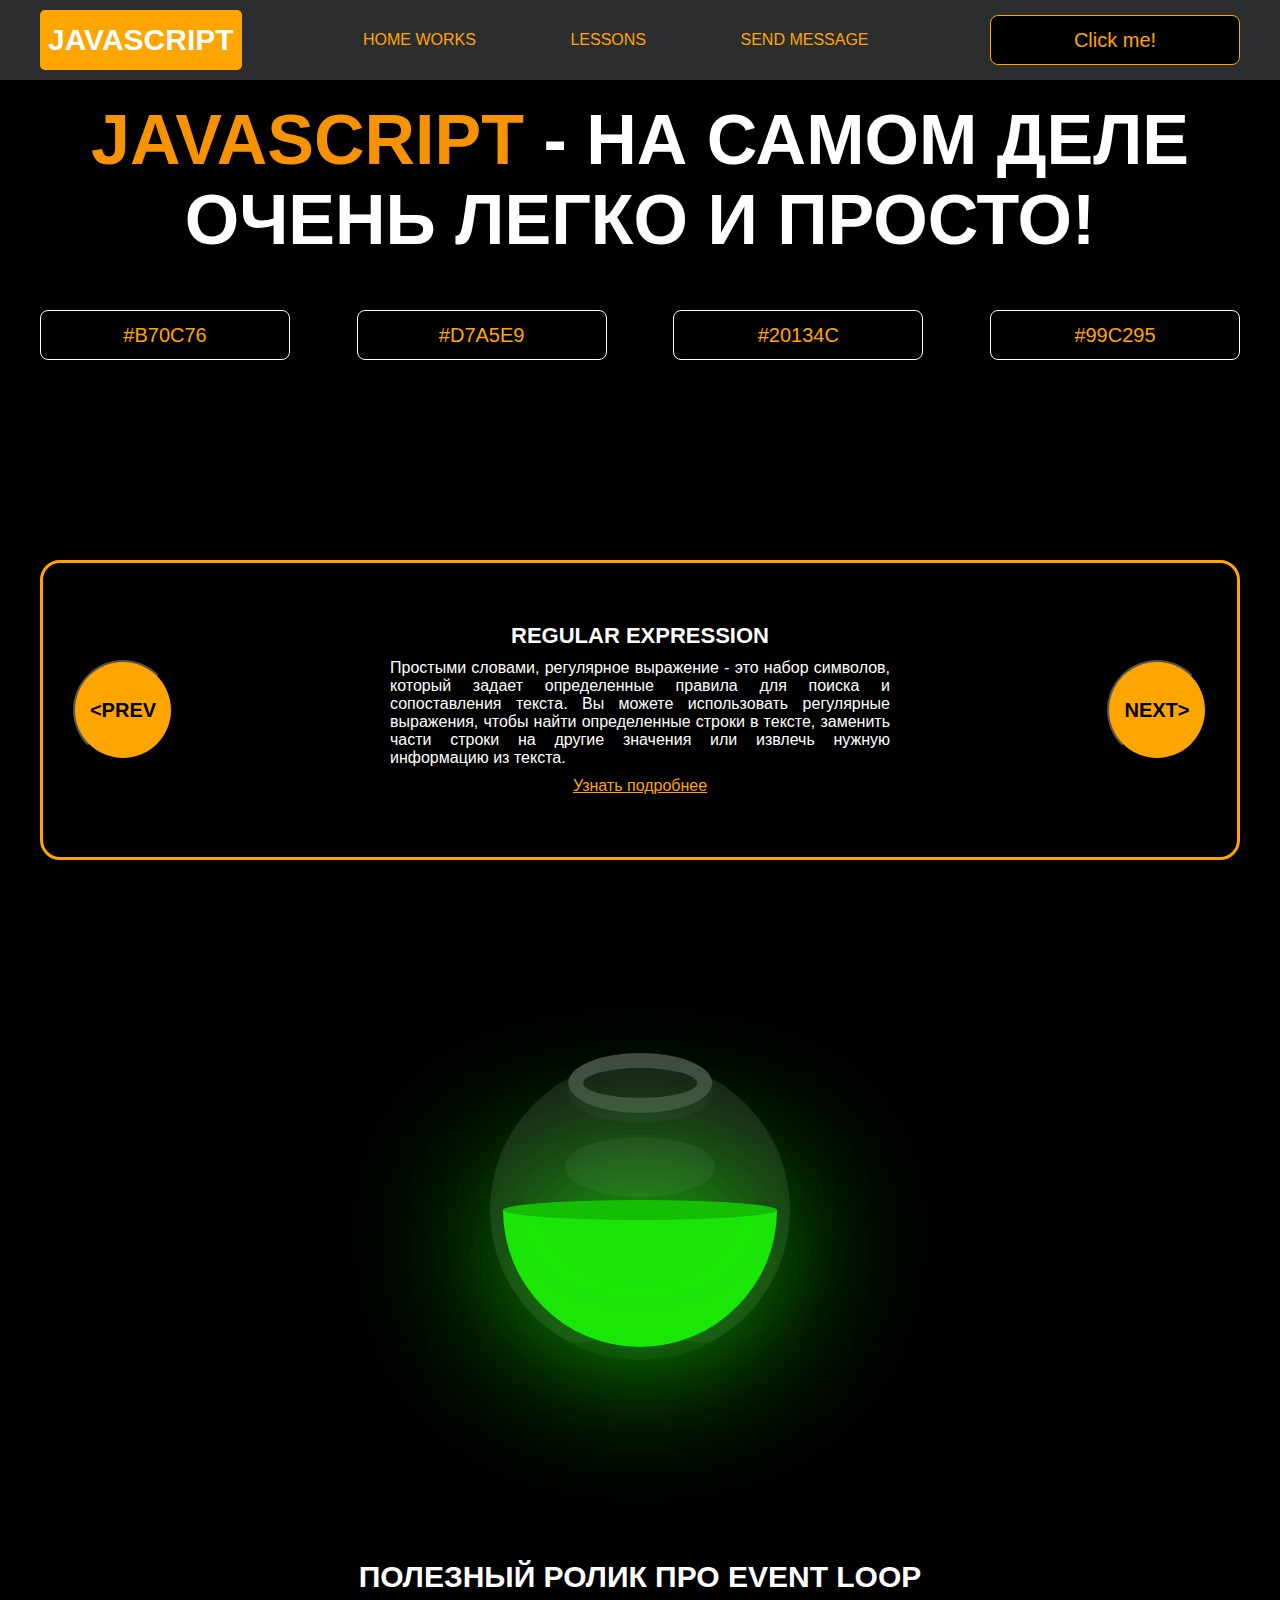
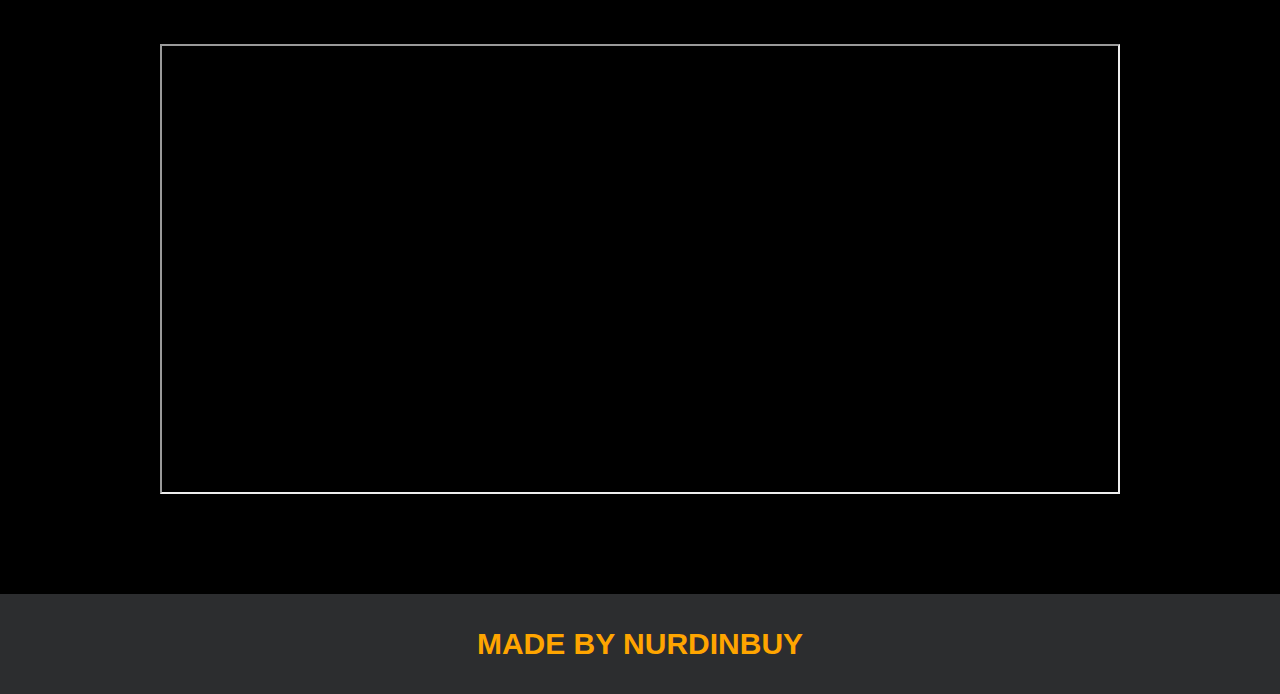
<file: project/index.html>
<!DOCTYPE html>
<html lang="en">
<head>
    <meta charset="UTF-8">
    <title>Java Script</title>
    <link rel="stylesheet" href="css/style.css">
    <link rel="stylesheet" href="css/core.css">
</head>
<body>

<div class="wrapper">
    <div class="header">
        <div class="container">
            <div class="inner_header">
                <a href="index.html">
                    <div class="logotype">
                        <h2>JavaScript</h2>
                    </div>
                </a>
                <ul class="menu">
                    <li class="menu_link">
                        <a href="pages/home_works.html">Home Works</a>
                    </li>
                    <li class="menu_link">
                        <a href="pages/lessons.html">Lessons</a>
                    </li>
                    <li class="menu_link">
                        <a href="https://t.me/nurdinbuy16" target="_blank">Send message</a>
                    </li>
                </ul>
                <button class="btn" id="btn-get">Click me!</button>
            </div>
        </div>
    </div>

    <div class="main_block">
        <div class="container">
            <div class="inner_main">
                <h1><strong id="js-color">JavaScript</strong> - на самом деле очень легко и просто!</h1>
                <div class="colors-buttons">
                    <button class="btn btn-color"></button>
                    <button class="btn btn-color"></button>
                    <button class="btn btn-color"></button>
                    <button class="btn btn-color"></button>
                </div>
            </div>
        </div>
    </div>

    <div class="slider_block">
        <div class="container">
            <div class="inner_slider">
                <div class="slider">
                    <button class="btn-slide" id="prev">&lt;prev</button>
                    <div class="slide active_slide">
                        <div class="slide_card">
                            <h3>regular expression</h3>
                            <p>Простыми словами, регулярное выражение - это набор символов, который задает определенные правила для поиска и сопоставления текста. Вы можете использовать регулярные выражения, чтобы найти определенные строки в тексте, заменить части строки на другие значения или извлечь нужную информацию из текста.</p>
                            <a href="https://developer.mozilla.org/ru/docs/Web/JavaScript/Guide/Regular_expressions" target="_blank">Узнать подробнее</a>
                        </div>
                    </div>
                    <div class="slide">
                        <div class="slide_card">
                            <h3>recursion</h3>
                            <p>Простыми словами, рекурсия - это, когда функция делает повторяющиеся вызовы самой себя для решения задачи, пока не достигнет определенного условия выхода из рекурсии.</p>
                            <a href="https://learn.javascript.ru/recursion" target="_blank">Узнать подробнее</a>
                        </div>
                    </div>
                    <div class="slide">
                        <div class="slide_card">
                            <h3>json</h3>
                            <p>Простыми словами, JSON - это способ представления данных в виде текста, чтобы они могли быть легко поняты и использованы различными программами. Он использует простые правила для описания объектов и массивов, а также для представления простых типов данных, таких как строки, числа, логические значения и т.д.</p>
                            <a href="https://developer.mozilla.org/ru/docs/Learn/JavaScript/Objects/JSON" target="_blank">Узнать подробнее</a>
                        </div>
                    </div>
                    <div class="slide">
                        <div class="slide_card">
                            <h3>event loop</h3>
                            <p>Простыми словами, event loop похож на дежурного, который непрерывно проверяет, произошло ли какое-либо событие, и реагирует на него, когда оно происходит. Он имеет список задач, которые нужно выполнить, и он перебирает этот список событий одно за другим, обрабатывая каждое событие, когда оно наступает.</p>
                            <a href="https://highload.today/kak-ustroen-event-loop-v-javascript-parallelnaya-model-i-tsikl-sobytij/" target="_blank">Узнать подробнее</a>
                        </div>
                    </div>
                    <button class="btn-slide" id="next">next&gt;</button>
                </div>
            </div>
        </div>
    </div>

    <div class="bottle">
        <div class="container">
            <div class="bottle_inner">
                <a href="pages/monster.html">
                    <div class="bowl">
                        <div class="shadow"></div>
                        <div class="liquid"></div>

                    </div>
                </a>
            </div>
        </div>
    </div>

    <div class="block_video">
        <div class="container">
            <h3>Полезный ролик про Event Loop</h3>
            <div class="inner_block_video">
                <iframe width="80%" height="450" src="https://www.youtube.com/embed/zDlg64fsQow" title="YouTube video player" allow="autoplay; clipboard-write; encrypted-media; gyroscope; picture-in-picture; web-share" allowfullscreen></iframe>
            </div>
        </div>
    </div>

    <div class="footer">
        <div class="container">
            <a href="https://www.instagram.com/nurdinbuy/" target="_blank">
                <div class="inner_footer">
                    <h2>Made by NurDinBuy</h2>
                </div>
            </a>
        </div>
    </div>
</div>

<div class="modal">
    <div class="modal_dialog">
        <div class="modal_content">
            <form action="#">
                <div class="modal_close">&#10006;</div>
                <div class="modal_title">Мы свяжемся с вами как можно быстрее!</div>
                <label>
                    <input
                        required
                        placeholder="Ваше имя"
                        name="name"
                        type="text"
                        class="modal_input"
                    >
                </label>
                <label>
                    <input
                        required
                        placeholder="Ваш номер телефона"
                        name="phone"
                        type="text"
                        class="modal_input"
                    >
                </label>
                <button class="btn btn_dark btn_min">Перезвонить мне</button>
            </form>
        </div>
    </div>
</div>

</body>
<script src="js/main.js"></script>
<script src="js/modal.js"></script>
</html>
</file>
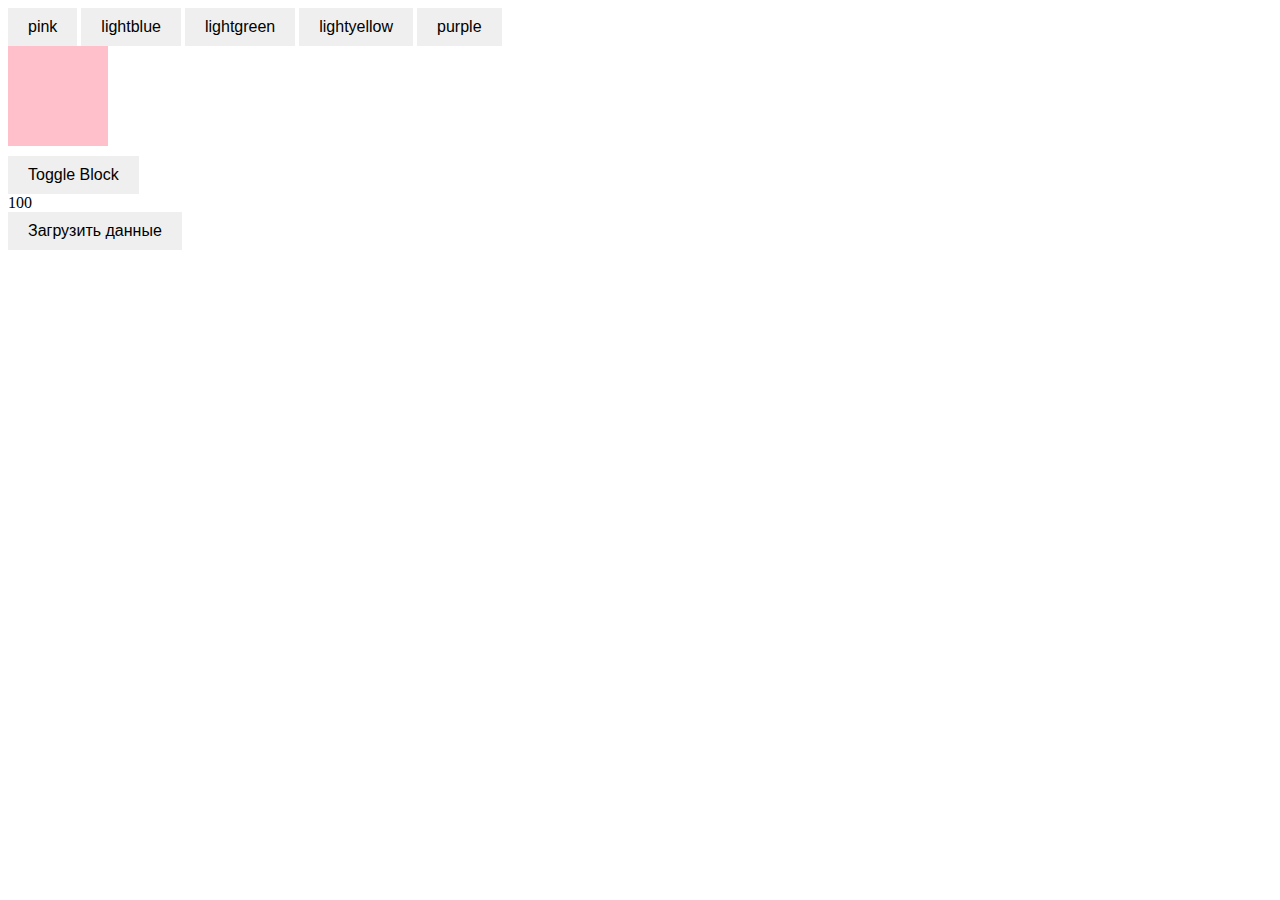
<file: test2/index.html>
<!DOCTYPE html>
<html lang="ru">
<head>
    <meta charset="UTF-8">
    <meta name="viewport" content="width=device-width, initial-scale=1.0">
    <title>Test2</title>
    <link rel="stylesheet" href="styles.css">
</head>
<body>
<!-- вопрос4 -->
<div>
    <button>pink</button>
    <button>lightblue</button>
    <button>lightgreen</button>
    <button>lightyellow</button>
    <button>purple</button>
</div>
<!-- вопрос5 -->
<div id="toggleBlock"></div>
<button id="toggleButton">Toggle Block</button>
<!-- вопрос6 -->
<div id="counter">0</div>

<!-- вопрос7 -->
<button id="loadDataButton">Загрузить данные</button>

<script src="script.js"></script>
</body>
</html>
</file>
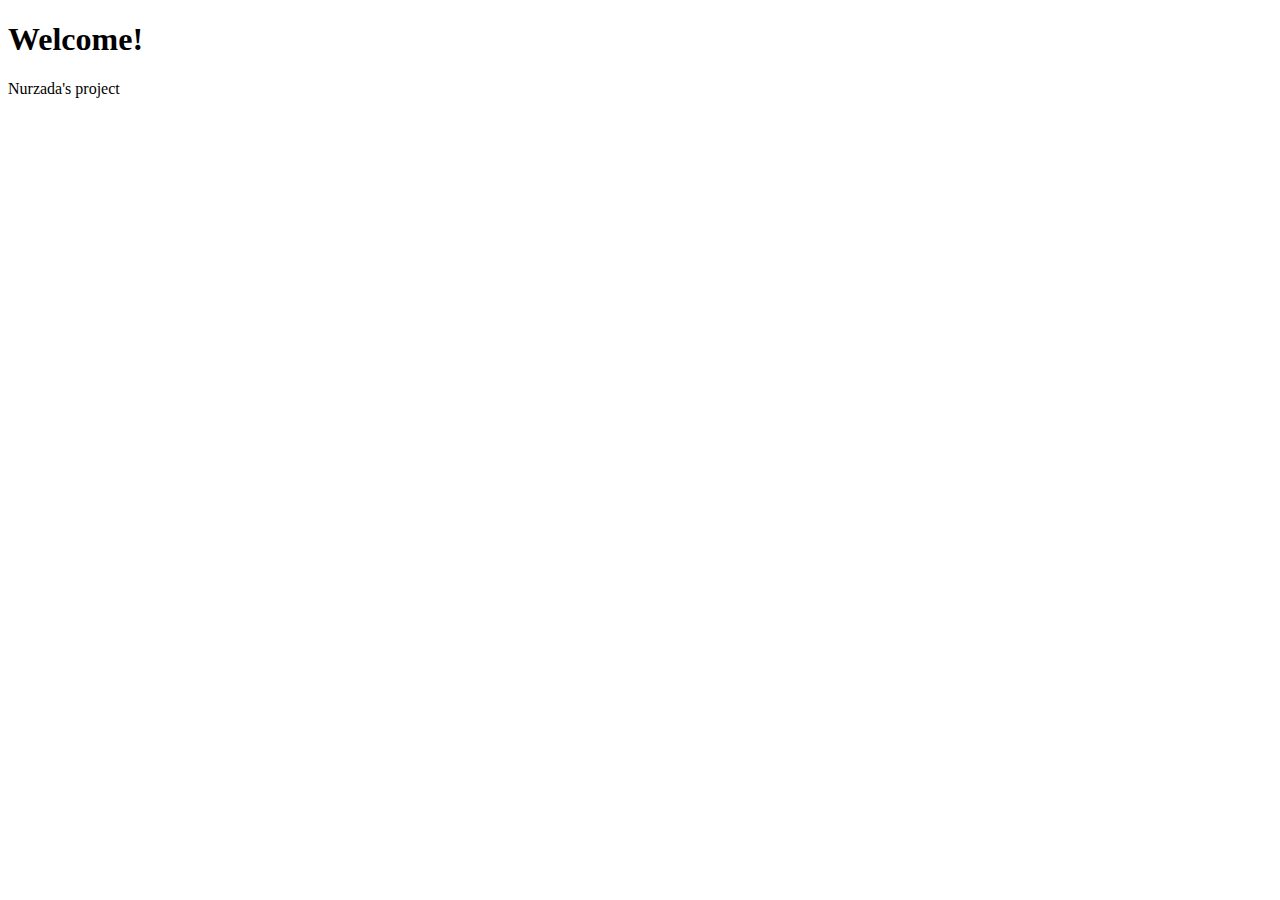
<file: project/pages/cards.html>
<!DOCTYPE html>
<html lang="ru">
<head>
    <meta charset="UTF-8">
    <meta name="viewport" content="width=device-width, initial-scale=1.0">
    <title>Карточки с Fetch</title>
    <link rel="stylesheet" href="../css/style.css">
</head>
<body>

<header>
    <h1>Welcome!</h1>
</header>

<main>
    <div id="cards-container"></div>
</main>

<footer>
    <p>Nurzada's project</p>
</footer>

<script src="../js/script.js"></script>
</body>
</html>
</file>
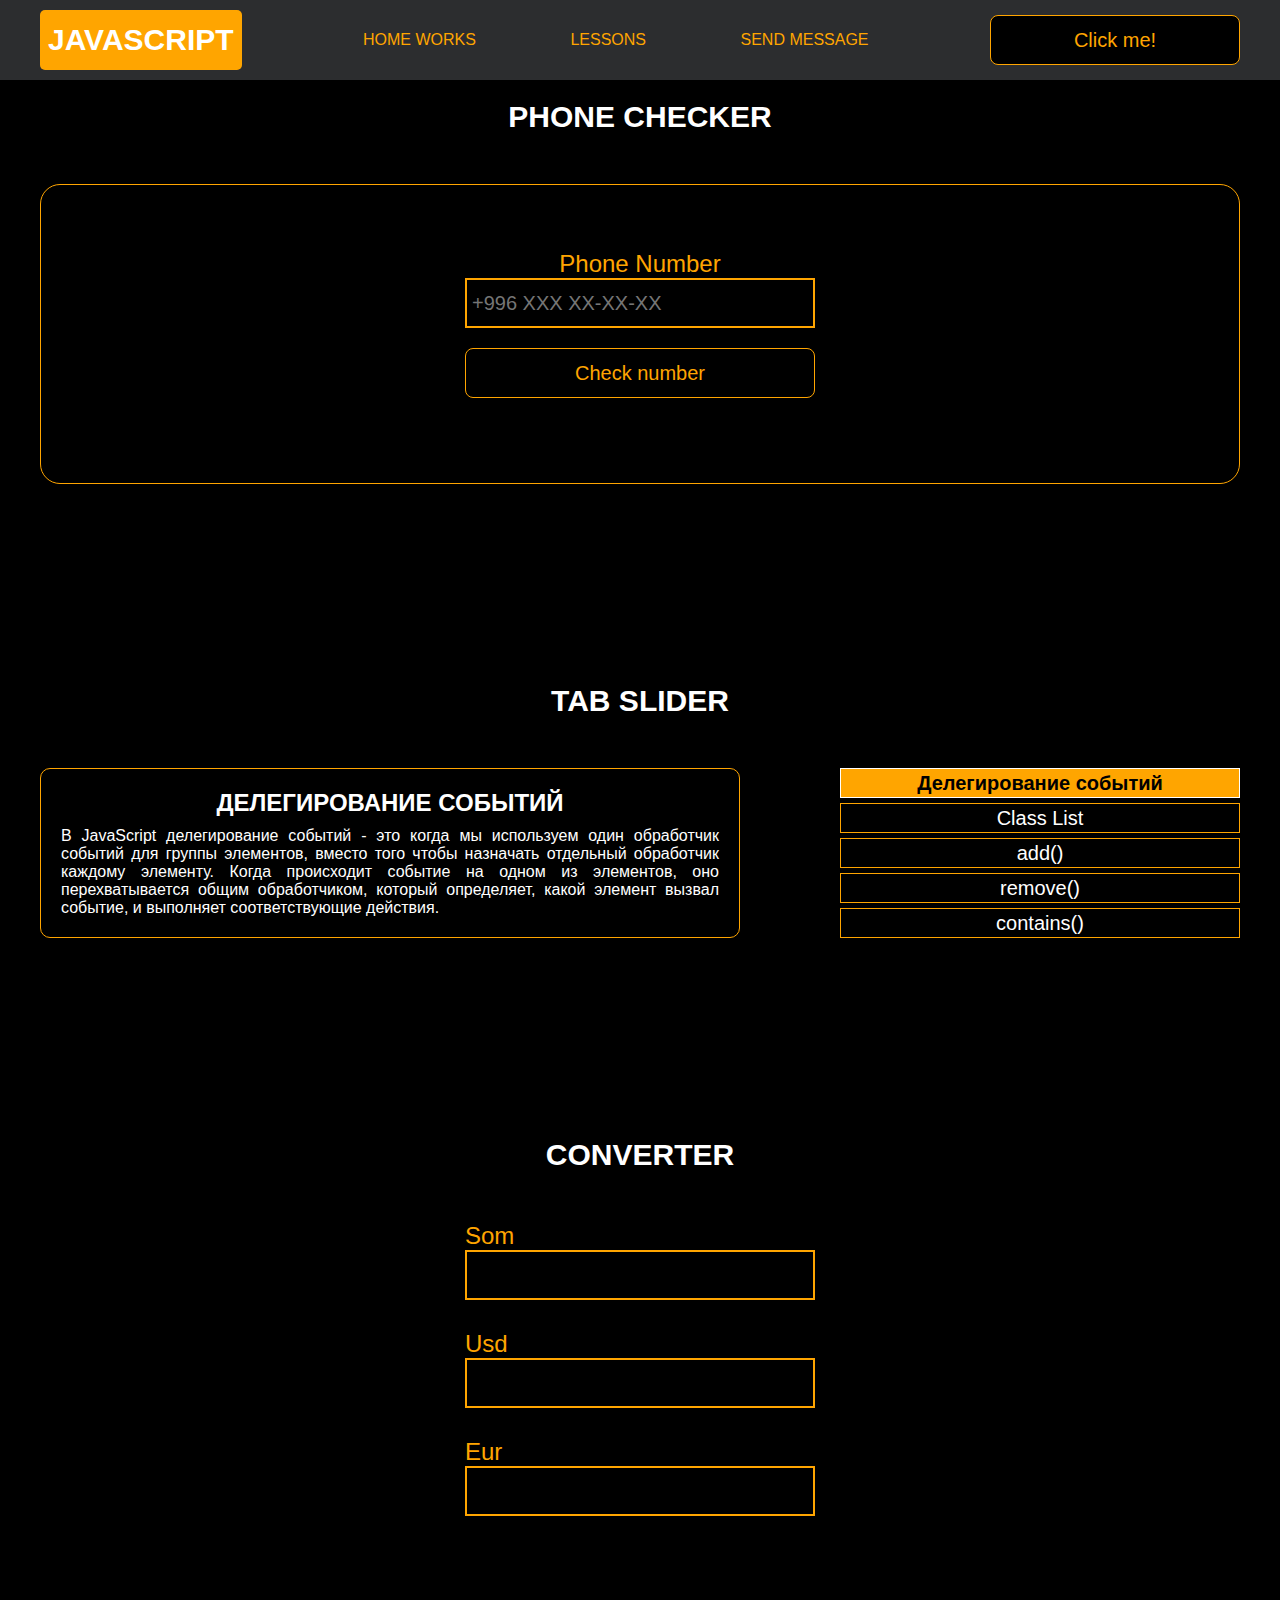
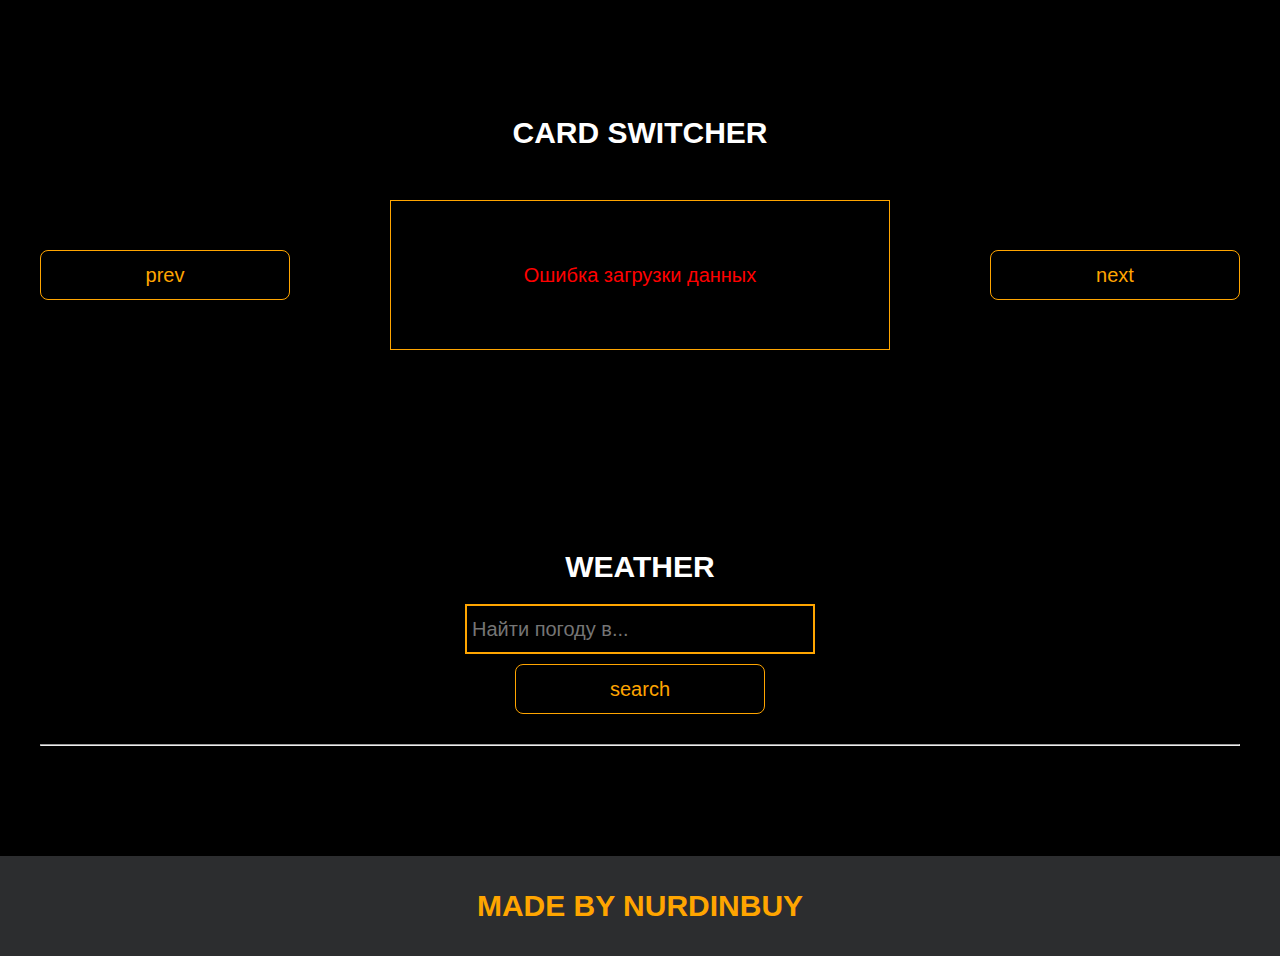
<file: project/pages/lessons.html>
<!DOCTYPE html>
<html lang="en">
<head>
    <meta charset="UTF-8">
    <title>Lessons</title>
    <link rel="stylesheet" href="../css/style.css">
    <link rel="stylesheet" href="../css/core.css">
    <link rel="stylesheet" href="../css/lessons.css">
</head>
<body>

<div class="wrapper">
    <div class="header">
        <div class="container">
            <div class="inner_header">
                <a href="../index.html">
                    <div class="logotype">
                        <h2>Java<span>Script</span></h2>
                    </div>
                </a>
                <ul class="menu">
                    <li class="menu_link">
                        <a href="../pages/home_works.html">Home Works</a>
                    </li>
                    <li class="menu_link">
                        <a href="../pages/lessons.html">Lessons</a>
                    </li>
                    <li class="menu_link">
                        <a href="https://t.me/NurDinBuy16" target="_blank">Send message</a>
                    </li>
                </ul>
                <button class="btn" id="btn-get">Click me!</button>
            </div>
        </div>
    </div>

    <div class="phone_block">
        <div class="container">
            <h3>Phone checker</h3>
            <div class="inner_phone_block">
                <div class="form_phone">
                    <label for="phone_input">Phone Number</label>
                    <input type="text" id="phone_input" placeholder="+996 XXX XX-XX-XX">
                    <button class="btn" id="phone_button">Check number</button>
                    <span class="checker" id="phone_result"></span>
                </div>
            </div>
        </div>
    </div>

    <div class="tab_slider">
        <div class="container">
            <h3>tab slider</h3>
            <div class="inner_tab_slider">
                <div class="tab_contents_block">

                    <div class="tab_content_block">
                        <h4>Делегирование событий</h4>
                        <p>В JavaScript делегирование событий - это когда мы используем один обработчик событий для
                            группы элементов, вместо того чтобы назначать отдельный обработчик каждому элементу. Когда
                            происходит событие на одном из элементов, оно перехватывается общим обработчиком, который
                            определяет, какой элемент вызвал событие, и выполняет соответствующие действия.</p>
                    </div>
                    <div class="tab_content_block">
                        <h4>classList</h4>
                        <p>classList в JavaScript - это свойство, которое позволяет нам работать с классами элемента
                            HTML. С помощью classList мы можем добавлять, удалять или проверять наличие классов у
                            элемента. Допустим, у нас есть элемент на веб-странице, и мы хотим изменить его классы с
                            помощью JavaScript. Вместо того чтобы обращаться напрямую к атрибуту class, мы можем
                            использовать свойство classList этого элемента. </p>
                    </div>
                    <div class="tab_content_block">
                        <h4>add()</h4>
                        <p>Метод add позволяет добавить новый класс к списку классов элемента. Например,
                            element.classList.add('new-class') добавит класс с именем "new-class" к элементу.</p>
                    </div>
                    <div class="tab_content_block">
                        <h4>remove()</h4>
                        <p>Метод remove позволяет удалить класс из списка классов элемента. Например,
                            element.classList.remove('old-class') удалит класс с именем "old-class" из элемента.</p>
                    </div>
                    <div class="tab_content_block">
                        <h4>contains()</h4>
                        <p>Метод contains позволяет проверить, содержит ли элемент определенный класс. Он возвращает
                            true, если класс присутствует, и false, если его нет. Например,
                            element.classList.contains('highlight') вернет true, если у элемента есть класс
                            "highlight".</p>
                    </div>

                    <div class="tab_content_items">
                        <div class="tab_content_item tab_content_item_active">Делегирование событий</div>
                        <div class="tab_content_item">Class List</div>
                        <div class="tab_content_item">add()</div>
                        <div class="tab_content_item">remove()</div>
                        <div class="tab_content_item">contains()</div>
                    </div>

                </div>
            </div>
        </div>
    </div>

    <div class="converter">
        <div class="container">
            <h3>CONVERTER</h3>
            <div class="inner_converter">
                <div class="som">
                    <label for="som">Som</label>
                    <input type="number" id="som">
                </div>
                <div class="usd">
                    <label for="usd">Usd</label>
                    <input type="number" id="usd">
                </div>
                <div class="eur">
                    <label for="eur">Eur</label>
                    <input type="number" id="eur">
                </div>
            </div>
        </div>
    </div>

    <div class="card_switcher">
        <div class="container">
            <h3>Card Switcher</h3>
            <div class="inner_card_switcher">
                <button class="btn" id="btn-prev">prev</button>
                <div class="card"></div>
                <button class="btn" id="btn-next">next</button>
            </div>
        </div>
    </div>

    <div class="weather">
        <div class="container">
            <h3>WEATHER</h3>
            <div class="inner_weather">
                <div>
                    <label>
                        <input type="text" class="cityName" placeholder="Найти погоду в...">
                    </label>
                    <button class="btn" id="search">search</button>
                </div>
                <div>
                    <span class="city"></span>
                    <hr/>
                    <span class="temp"></span>
                </div>
            </div>
        </div>
    </div>

    <div class="footer">
        <div class="container">
            <a href="https://www.instagram.com/nurdinbuy/" target="_blank">
                <div class="inner_footer">
                    <h2>Made by NurDinBuy</h2>
                </div>
            </a>
        </div>
    </div>
</div>

<div class="modal">
    <div class="modal_dialog">
        <div class="modal_content">
            <form action="#">
                <div class="modal_close">&#10006;</div>
                <div class="modal_title">Мы свяжемся с вами как можно быстрее!</div>
                <label>
                    <input required placeholder="Ваше имя" name="name" type="text" class="modal_input">
                </label>
                <label>
                    <input required placeholder="Ваш номер телефона" name="phone" class="modal_input">
                </label>
                <button class="btn btn_dark btn_min">Перезвонить мне</button>
            </form>
        </div>
    </div>
</div>

</body>
<script src="../js/lesson.js"></script>
<script src="../js/modal.js"></script>
</html>
</file>
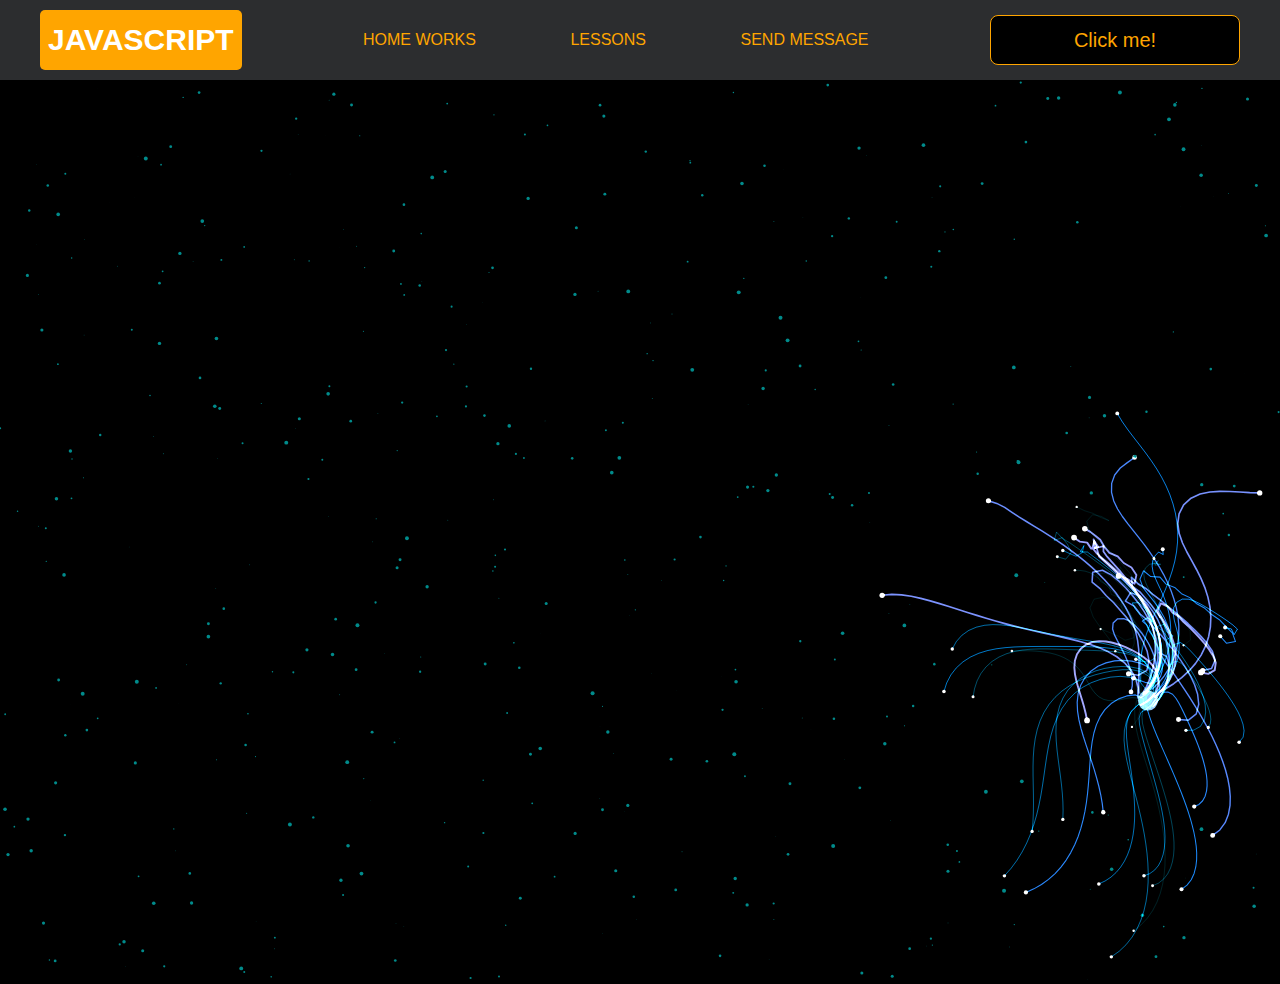
<file: project/pages/monster.html>
<!DOCTYPE html>
<html lang="en">
<head>
    <meta charset="UTF-8">
    <title>Monster</title>
    <link rel="stylesheet" href="../css/style.css">
    <link rel="stylesheet" href="../css/core.css">
    <link rel="stylesheet" href="../css/monster.css">
</head>
<body>
<div class="wrapper">
    <div class="header">
        <div class="container">
            <div class="inner_header">
                <a href="../index.html">
                    <div class="logotype">
                        <h2>Java<span>Script</span></h2>
                    </div>
                </a>
                <ul class="menu">
                    <li class="menu_link">
                        <a href="../pages/home_works.html">Home Works</a>
                    </li>
                    <li class="menu_link">
                        <a href="../pages/lessons.html">Lessons</a>
                    </li>
                    <li class="menu_link">
                        <a href="https://t.me/NurDinBuy16" target="_blank">Send message</a>
                    </li>
                </ul>
                <button class="btn" id="btn-get">Click me!</button>
            </div>
        </div>
    </div>
</div>
<canvas id="canvas"></canvas>

<div class="modal">
    <div class="modal_dialog">
        <div class="modal_content">
            <form action="#">
                <div class="modal_close">&times;</div>
                <div class="modal_title">Мы свяжемся с вами как можно быстрее!</div>
                <label>
                    <input required placeholder="Ваше имя" name="name" type="text" class="modal_input">
                </label>
                <label>
                    <input required placeholder="Ваш номер телефона" name="phone" class="modal_input">
                </label>
                <button class="btn btn_dark btn_min">Перезвонить мне</button>
            </form>
        </div>
    </div>
</div>

</body>
<script src="../js/monster.js"></script>
<script src="../js/modal.js"></script>
</html>
</file>
<file: project/css/style.css>
/* HEADER */

.header {
    height: 80px;
    background: #2c2d2f;
    display: flex;
    align-items: center;
    width: 100%;
    position: fixed;
    top: 0;
    z-index: 2;
}

.inner_header {
    height: 100%;
    display: flex;
    align-items: center;
    justify-content: space-between;
}

/* LOGOTYPE */

.logotype {
    display: flex;
    align-items: center;
    justify-content: center;
    font-size: 22px;
    height: 60px;
    width: fit-content;
    background: var(--orange);
    padding: 8px;
    color: white;
    border-radius: 5px;
    cursor: pointer;
}

/* HEADER MENU */

.menu {
    display: flex;
    justify-content: space-around;
    width: 600px;
}

.menu_link a {
    color: var(--orange);
    text-transform: uppercase;
}

.menu_link a:hover {
    text-decoration: underline;
}

/* MAIN BLOCK */

.main_block {
    padding: 100px 0;
    background: black;
}

/* BUTTONS COLOR PICKER */

.colors-buttons {
    display: flex;
    justify-content: space-between;
    margin-top: 50px;
}

.btn-color {
    border-radius: 20px;
    border-color: white !important;
}

/* FOOTER */

.footer {
    background: #2c2d2f;
    width: 100%;
}

.inner_footer {
    display: flex;
    align-items: center;
    justify-content: center;
    height: 100px;
}

.footer h2 {
    text-transform: uppercase;
    color: var(--orange);
    font-weight: 600;
}


/* SLIDER BLOCK */

.slider_block {
    padding: 100px 0;
    background: black;
}

.slider {
    position: relative;
    width: 100%;
    height: 300px;
    overflow: hidden;
    border: 3px solid var(--orange);
    border-radius: 20px;
    display: flex;
    align-items: center;
    justify-content: space-between;
    padding: 0 30px;
}

.slide {
    position: absolute;
    top: 60px;
    left: 0;
    width: 100%;
    height: 100%;
    display: none;
    transition: opacity 0.5s ease-in-out;
}

.slide_card {
    color: white;
    margin: 0 auto;
    width: 500px;
    text-align: center;
}

.slide_card h3 {
    color: white;
    text-transform: uppercase;
    font-size: 22px;
}

.slide_card p {
    font-size: 16px;
    text-align: justify;
    margin: 10px 0;
}

.slide_card a {
    color: var(--orange);
    text-decoration: underline;
}

.slide.active_slide {
    display: block;
}

/* VIDEO BLOCK */

.block_video {
    background: black;
    padding: 100px 0;
}

.inner_block_video {
    display: flex;
    justify-content: center;
    margin-top: 50px;
}

/* MODAL */

.modal {
    position: fixed;
    height: 100%;
    width: 100%;
    top: 0;
    left: 0;
    z-index: 2;
    background: rgba(0, 0, 0, 0.5);
    backdrop-filter: blur(10px);
    display: none;
}

.modal_dialog {
    max-width: 500px;
    margin: 200px auto;
}

.modal_content {
    position: relative;
    width: 100%;
    padding: 40px;
    background-color: black;
    border: 2px solid var(--orange);
    border-radius: 4px;
    max-height: 80vh;
    overflow-y: auto;
}

.modal_content form {
    display: flex;
    flex-direction: column;
    align-items: center;
}

.modal_close {
    position: absolute;
    top: 8px;
    right: 14px;
    font-size: 30px;
    color: red;
    opacity: 0.5;
    font-weight: 700;
    border: none;
    background-color: transparent;
    cursor: pointer;
}

.modal_title {
    text-align: center;
    font-size: 22px;
    text-transform: uppercase;
    color: white;
}

.modal_content label, .btn_min {
    width: 100% !important;
    margin-top: 10px;
}

.modal_content input {
    width: 100%;
}

/*-------BOTTLE-------*/

.bottle {
    background: black;
    padding: 100px 0;
}

.bottle_inner {
    display: flex;
    justify-content: center;
    align-items: center;
}

.bowl {
    position: relative;
    width: 300px;
    height: 300px;
    background: rgba(255, 255, 255, 0.1);
    border-radius: 50%;
    border: 8px solid transparent;
    animation: animate 5s linear infinite;
    transform-origin: bottom center;
}

@keyframes animate {
    0% {
        transform: rotate(0deg);
    }
    25% {
        transform: rotate(22deg);
    }
    50% {
        transform: rotate(0deg);
    }
    75% {
        transform: rotate(-22deg);
    }
    100% {
        filter: hue-rotate(360deg);
    }
}

.bowl::before {
    content: "";
    position: absolute;
    top: -15px;
    left: 50%;
    transform: translateX(-50%);
    width: 40%;
    height: 30px;
    border: 15px solid #444;
    border-radius: 50%;
    box-shadow: 0 10px #222;

}

.bowl::after {
    content: "";
    position: absolute;
    top: 35%;
    left: 50%;
    transform: translate(-50%, -50%);
    width: 150px;
    height: 60px;
    background: rgba(255, 255, 255, 0.05);
    transform-origin: center;
    animation: animatebowlshadow 5s linear infinite;
    border-radius: 50%;
    animation-play-state: running;

}


@keyframes animatebowlshadow {
    0% {
        left: 50%;
        width: 150px;
        height: 60px;
    }
    25% {
        left: 55%;
        width: 140px;
        height: 65px;
    }
    50% {
        left: 50%;
        width: 150px;
        height: 60px;
    }
    75% {
        left: 45%;
        width: 140px;
        height: 65px;
    }
    100% {


    }
}


.liquid {
    position: absolute;
    top: 50%;
    left: 5px;
    right: 5px;
    bottom: 5px;
    background: #1ae907;
    border-bottom-left-radius: 150px;
    border-bottom-right-radius: 150px;
    filter: drop-shadow(0 0 80px #1ae907);
    transform-origin: top center;
    animation: animateliquid 5s linear infinite;
    animation-play-state: running;
}

@keyframes animateliquid {
    0% {
        transform: rotate(0deg);
    }
    25% {
        transform: rotate(-22deg);
    }
    30% {
        transform: rotate(-23deg);
    }
    50% {
        transform: rotate(0deg);
    }
    75% {
        transform: rotate(22deg);
    }
    80% {
        transform: rotate(23deg);
    }
    100% {
        transform: rotate(0deg);
    }


}

.liquid::before {
    content: "";
    position: absolute;
    top: -10px;
    width: 100%;
    height: 20px;
    background: #15be05;
    border-radius: 50%;
    filter: drop-shadow(0 0 80px #15be05);
}

.shadow {
    position: absolute;
    top: calc(50% + 150px);
    left: 50%;
    transform: translate(-50%, -50%);
    width: 260px;
    height: 40px;
    background: rgba(0, 0, 0, 0.5);
    border-radius: 50%;
    animation: animateshadow 5s linear infinite;
    animation-play-state: running;

}

@keyframes animateshadow {
    0% {
        left: 50%;
        width: 260px;
        height: 40px;
        top: calc(50% + 150px);

    }

    25% {
        left: 55%;
        width: 265px;
        height: 30px;
        top: calc(50% + 130px);

    }
    50% {
        left: 50%;
        width: 260px;
        height: 40px;
        top: calc(50% + 150px);

    }
    75% {
        left: 45%;
        width: 265px;
        height: 30px;
        top: calc(50% + 130px);

    }
    100% {
    }
}
</file>
<file: project/css/core.css>
* {
    margin: 0;
    padding: 0;
    box-sizing: border-box;
}

.container {
    width: 1200px;
    margin: 0 auto;
}

body {
    font-family: "Britannic Bold", sans-serif;
    background: #c2d0d0;
}

.btn {
    width: 250px;
    height: 50px;
    font-size: 20px;
    cursor: pointer;
    border: 1px solid var(--orange);
    background: black;
    color: var(--orange);
    border-radius: 8px;
}

.btn:hover {
    background: #414349;
}

.btn:active {
    background: #56585D;
    border: 2px solid var(--orange);
}

a {
    text-decoration: none;
}

li {
    list-style: none;
}

h1 {
    text-align: center;
    font-size: 70px;
    color: white;
    margin: 0 auto;
    text-transform: uppercase;
    font-weight: 600;
}

h2 {
    text-align: center;
    font-size: 30px;
    color: white;
    margin: 0 auto;
    text-transform: uppercase;
    font-weight: 600;
}

h3 {
    text-align: center;
    font-size: 30px;
    color: white;
    margin: 0 auto;
    text-transform: uppercase;
    font-weight: 600;
}

h4 {
    font-size: 24px;
    color: white;
    text-transform: uppercase;
    font-weight: 600;
}

strong {
    color: #F79300;
}

label {
    font-size: 24px;
    color: var(--orange);
}

input {
    width: 350px;
    height: 50px;
    font-size: 20px;
    padding-left: 5px;
    color: var(--orange);
    background: black;
    border: 2px solid var(--orange);
}

.checker {
    color: white;
    font-size: 30px;
}

.btn-slide {
    display: block;
    width: 100px;
    height: 100px;
    background: var(--orange);
    color: black;
    font-size: 20px;
    text-transform: uppercase;
    border-radius: 50%;
    font-weight: 800;
    z-index: 1;
}

.btn-slide:hover {
    background: #b68733 !important;
    cursor: pointer;
    color: white;
}

:root {
    --orange: orange;
    --black: black;
}
</file>
<file: test2/styles.css>
/* Вопрос 5 */
#toggleBlock {
    width: 100px;
    height: 100px;
    background-color: pink;
    margin-bottom: 10px;
}

/* Вопрос 7 */
button {
    padding: 10px 20px;
    font-size: 16px;
    cursor: pointer;
    border: none;
    transition: background-color 0.3s;
}

button:hover {
    background-color: lightblue;
}
</file>
<file: project/css/lessons.css>
/* PHONE CHECKER */

.phone_block {
    background: black;
    padding: 100px 0;
}

.inner_phone_block {
    margin-top: 50px;
    display: flex;
    justify-content: space-evenly;
    border: 1px solid var(--orange);
    height: 300px;
    border-radius: 20px;
    align-items: center;
}

.form_phone {
    display: flex;
    flex-direction: column;
    align-items: center;
}

.form_phone button {
    width: 100%;
    margin: 20px 0;
}

/* TAB SLIDER */

.tab_slider {
    background: black;
    padding: 100px 0;
}

.tab_content_block {
    width: 700px;
    border: 1px solid var(--orange);
    padding: 20px;
    border-radius: 10px;
    text-align: center;
    display: flex;
    align-items: center;
    flex-direction: column;
    justify-content: center;
    height: 170px;
}

.tab_content_block p {
    color: white;
    margin-top: 10px;
    text-align: justify;
}

.tab_content_items {
    width: 400px;
    display: flex;
    flex-direction: column;
    row-gap: 5px;
}

.tab_content_item {
    padding: 10px;
    height: 30px;
    color: white;
    border: 1px solid var(--orange);
    text-align: center;
    font-size: 20px;
    cursor: pointer;
    display: grid;
    place-content: center;
}

.tab_content_item_active {
    background: var(--orange);
    color: black;
    font-weight: 600;
    border: 1px solid white;
}

.tab_contents_block {
    display: flex;
    justify-content: space-between;
    align-items: center;
    margin-top: 50px;
}

/*------CARD SWITCHER------*/

.card_switcher {
    background-color: black;
    padding: 100px 0;
}

.card {
    width: 500px;
    height: 150px;
    border: 1px solid var(--orange);
    text-align: center;
    display: flex;
    flex-direction: column;
    justify-content: space-around;
    align-items: center;
    padding: 10px;
}

.card p {
    color: var(--orange);
    font-size: 20px;
}

.card span {
    color: white;
    font-size: 30px;
}

.inner_card_switcher {
    margin-top: 50px;
    display: flex;
    align-items: center;
    justify-content: space-between;
}


/*-------CONVERTER--------*/


.converter {
    padding: 100px 0;
    background-color: black;
}

.inner_converter {
    display: flex;
    align-items: center;
    justify-content: center;
    flex-direction: column;
    gap: 30px;
    margin-top: 50px;
}

.inner_converter > div {
    display: flex;
    flex-direction: column;
}

/*------WEATHER------*/

.weather {
    padding: 100px 0;
    background-color: black;
}

.inner_weather > div {
    display: flex;
    flex-direction: column;
    align-items: center;
    gap: 10px;
    color: white;
    font-size: 25px;
}

.inner_weather {
    display: flex;
    flex-direction: column;
    gap: 20px;
    margin-top: 20px;
}

hr {
    width: 100%;
}
</file>
<file: project/css/monster.css>
body,
html {
    margin: 0;
    padding: 0;
    position: fixed;
    background: black;
}

.header {
    position: static !important;
}

.buymeacoffee {
    text-decoration: none;
    position: fixed;
    right: 2rem;
    bottom: 2rem;
    background: #FFDD00;
    width: 3.5rem;
    height: 3.5rem;
    border-radius: 50%;
    transition: all 0.1s linear;
    box-shadow: 0.2rem 0.2rem 0.5rem rgba(0, 0, 0, 0.2);
    z-index: 1000;
    display: flex;
    align-items: center;
    justify-content: center;
}

.buymeacoffee:hover {
    width: 4rem;
    height: 4rem;
    line-height: 4rem;
}
</file>
